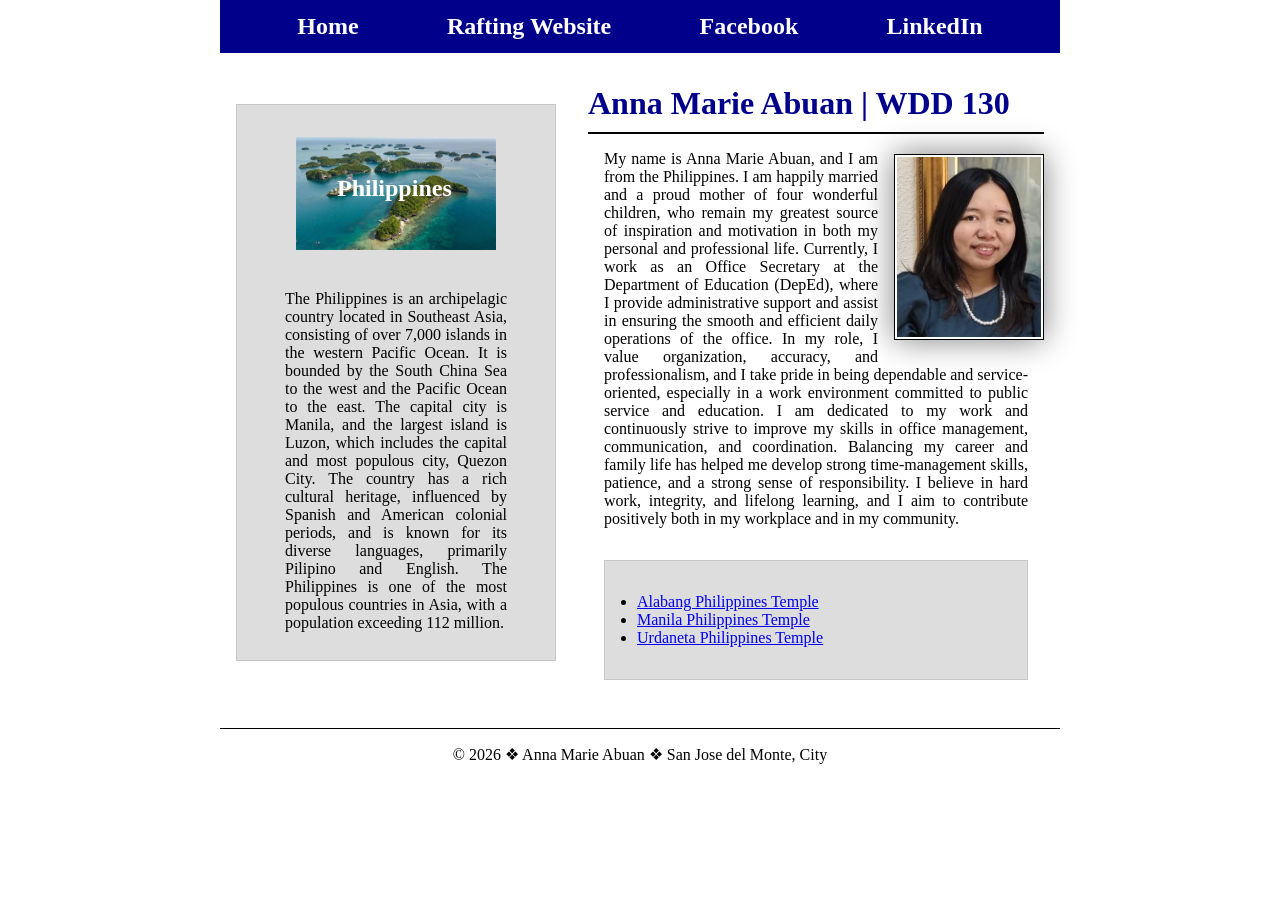
<file: index.html>
<!DOCTYPE html>
<html lang="en">

<head>
    <meta charset="UTF-8">
    <meta name="viewport" content="width=device-width, initial-scale=1.0">
    <title>Anna Marie Abuan | WDD 130</title>
    <meta name="description" content="Anna Marie Abuan's BYU Idaho WDD130 course home page">
    <meta name="author" content="Anna Marie Abuan">
    <link rel="stylesheet" href="styles/styles.css">
</head>

<body>
    <header>
        <nav>
            <ul>
                <a href="#">Home</a>
                <a href="wwr/">Rafting Website</a>
                <!-- <a href="wwr/site-plan-rafting.html">Siteplan</a> -->
                <a href="https://www.facebook.com/anna.abuan23" target="_blank">Facebook</a>
                <a href="www.linkedin.com/in/anna-marie-abuan-817373168"
                  target="_blank">LinkedIn</a>
            </ul>
        </nav>
    </header>
    <div class="grid">
        <main>
            <h1>Anna Marie Abuan | WDD 130</h1>
            <img src="images/profile.jpg" alt="Anna Marie Abuan Profile Picture" width="200">
            <p>My name is Anna Marie Abuan, and I am from the Philippines. I am happily married and
                a
                proud mother
                of four wonderful children, who remain my greatest source of inspiration and
                motivation
                in both my
                personal and professional life.
                Currently, I work as an Office Secretary at the Department of Education (DepEd),
                where I
                provide
                administrative support and assist in ensuring the smooth and efficient daily
                operations
                of the
                office. In my role, I value organization, accuracy, and professionalism, and I take
                pride in being
                dependable and service-oriented, especially in a work environment committed to
                public
                service and
                education.
                I am dedicated to my work and continuously strive to improve my skills in office
                management,
                communication, and coordination. Balancing my career and family life has helped me
                develop strong
                time-management skills, patience, and a strong sense of responsibility. I believe in
                hard work,
                integrity, and lifelong learning, and I aim to contribute positively both in my
                workplace and in my
                community.
            </p>
            <ul class="box">
                <li><a href="https://www.churchofjesuschrist.org/temples/details/alabang-philippines-temple"
                      target="_blank">Alabang Philippines Temple</a></li>
                <li><a href="https://www.churchofjesuschrist.org/temples/details/manila-philippines-temple"
                      target="_blank">Manila Philippines Temple</a></li>
                <li><a href="https://www.churchofjesuschrist.org/temples/details/urdaneta-philippines-temple"
                      target="_blank">Urdaneta Philippines Temple</a></li>
            </ul>
        </main>

        <aside class="box">
            <h2>Philippines</h2>
            <img src=" images/philippines-picture.jpg" alt="Philippines picture">
            <p>The Philippines is an archipelagic country located in Southeast Asia,
                consisting of over 7,000 islands in the western Pacific Ocean. It is bounded by the
                South China Sea
                to the west and the Pacific Ocean to the east. The capital city is Manila, and the
                largest
                island is Luzon, which includes the capital and most populous city, Quezon City. The
                country has a
                rich cultural heritage, influenced by Spanish and American colonial periods, and is
                known for its
                diverse languages, primarily Pilipino and English. The Philippines is one of the
                most
                populous
                countries in Asia, with a population exceeding 112 million.</p>
        </aside>
    </div>
    <footer>
        <p>©️ 2026 ❖ Anna Marie Abuan ❖ San Jose del Monte, City</p>
    </footer>


</body>

</html>
</file>
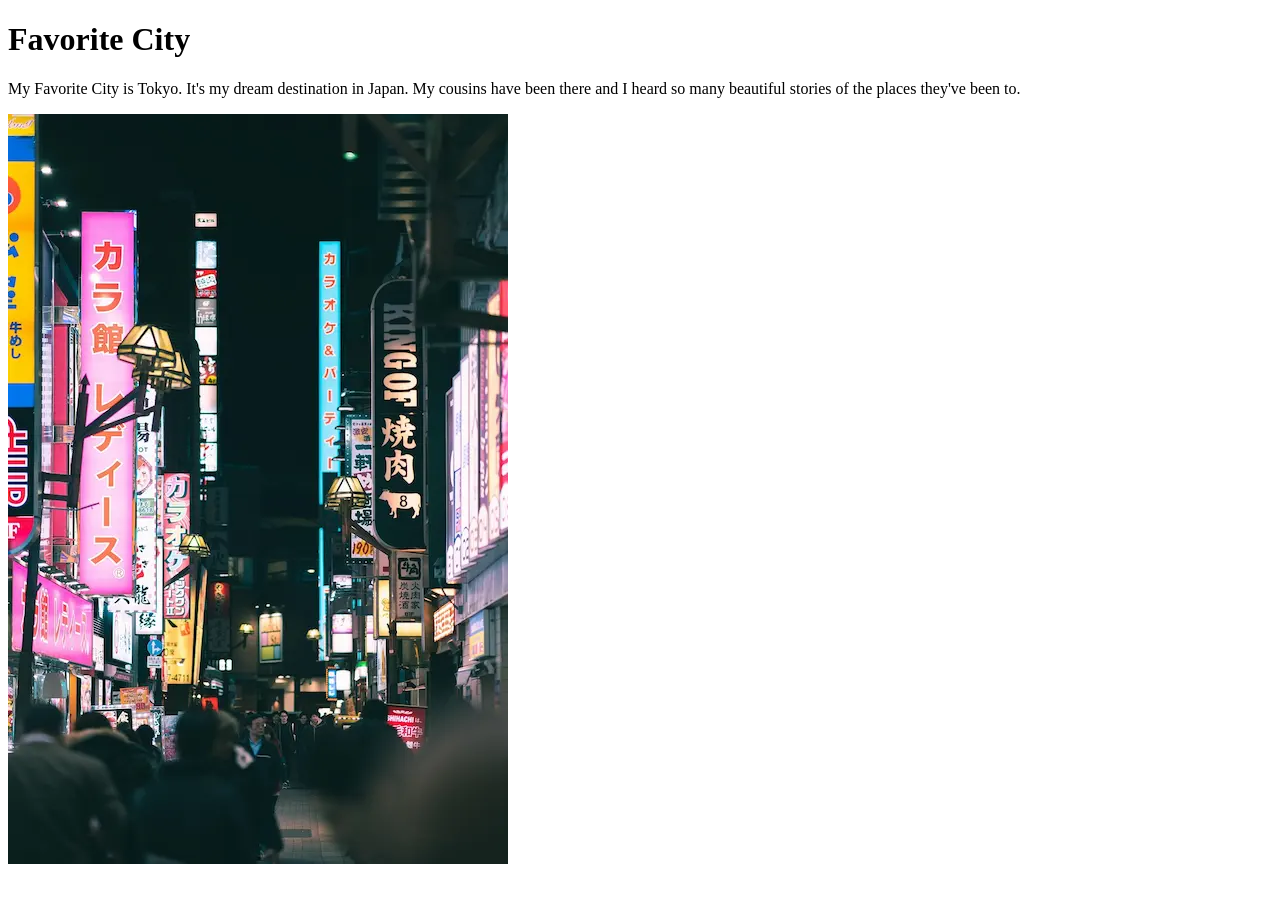
<file: week01/favorite-city.html>
<!DOCTYPE html>
<html lang="en">

<head>
    <meta charset="UTF-8">
    <meta name="viewport" content="width=device-width, initial-scale=1.0">
    <title>Document</title>
</head>

<body>
    <h1>Favorite City</h1>
    <p>My Favorite City is Tokyo. It's my dream destination in Japan. My cousins have been there and
        I heard so many beautiful stories of the places they've been to.</p>
    <img src="images/tokyo-city.webp" alt="Tokyo City Image">
</body>

</html>
</file>
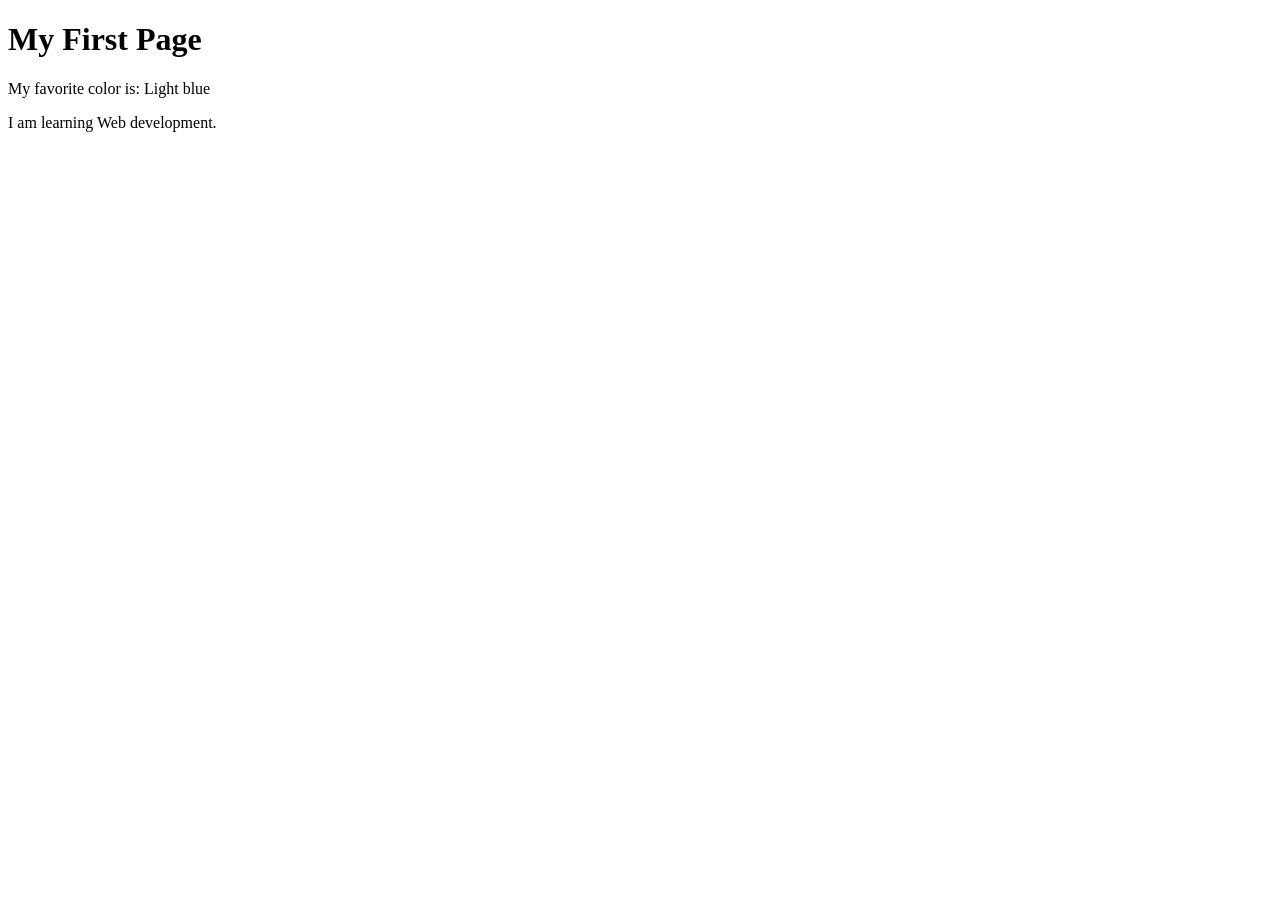
<file: week01/first-page.html>
<!DOCTYPE html>
<html lang="en">

<head>
    <meta charset="UTF-8">
    <meta name="viewport" content="width=device-width, initial-scale=1.0">
    <title>My First Page</title>
</head>

<body>
    <h1>My First Page</h1>
    <p>My favorite color is: Light blue</p>
    <p>I am learning Web development.</p>
</body>

</html>
</file>
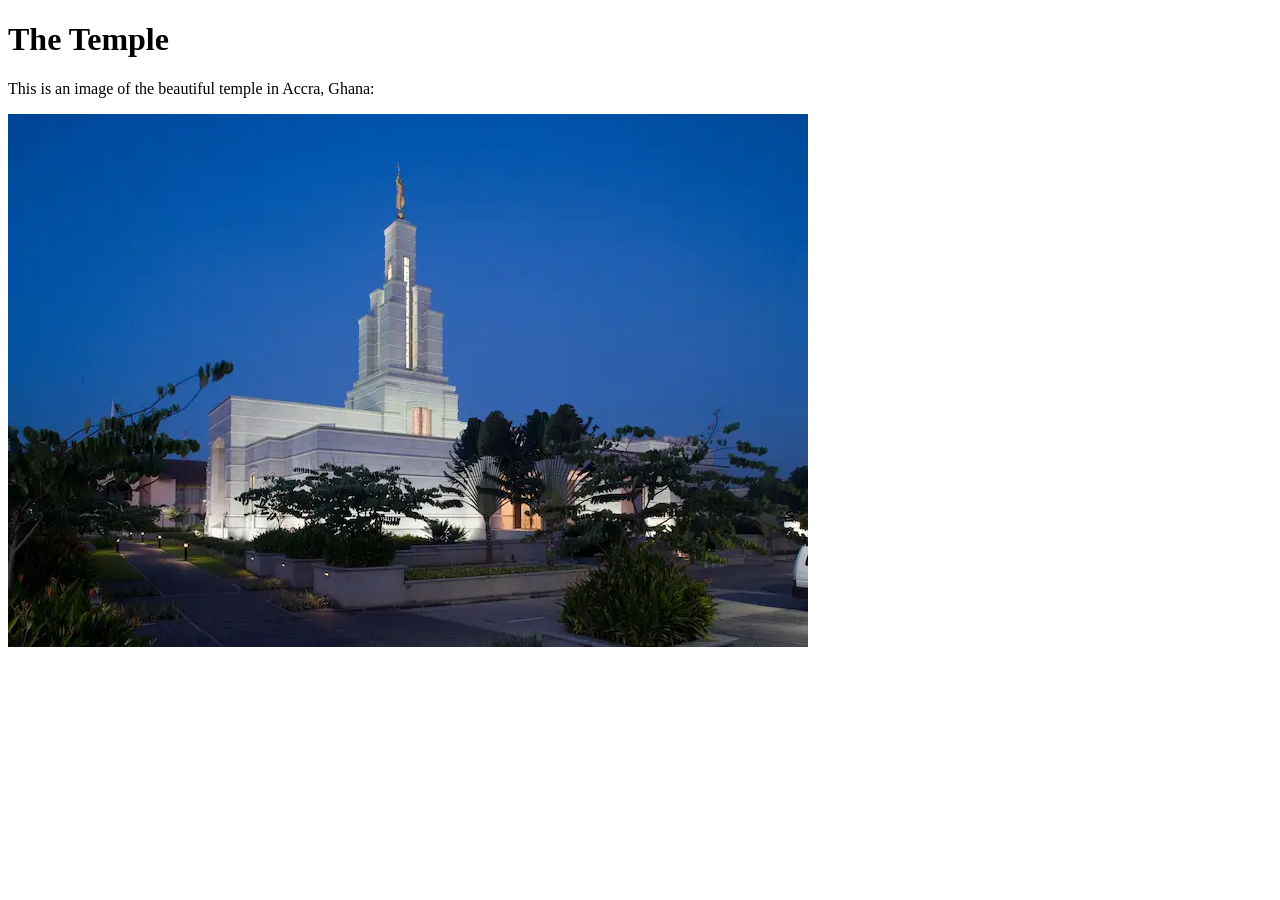
<file: week01/images.html>
<!DOCTYPE html>
<html lang="en">

<head>
    <meta charset="UTF-8">
    <meta name="viewport" content="width=device-width, initial-scale=1.0">
    <title>Temple Image</title>
</head>

<body>
    <h1>The Temple</h1>
    <p>This is an image of the beautiful temple in Accra, Ghana:</p>
    <img src="images/temple-small.webp" alt="The Accra Ghana Temple">

</body>

</html>
</file>
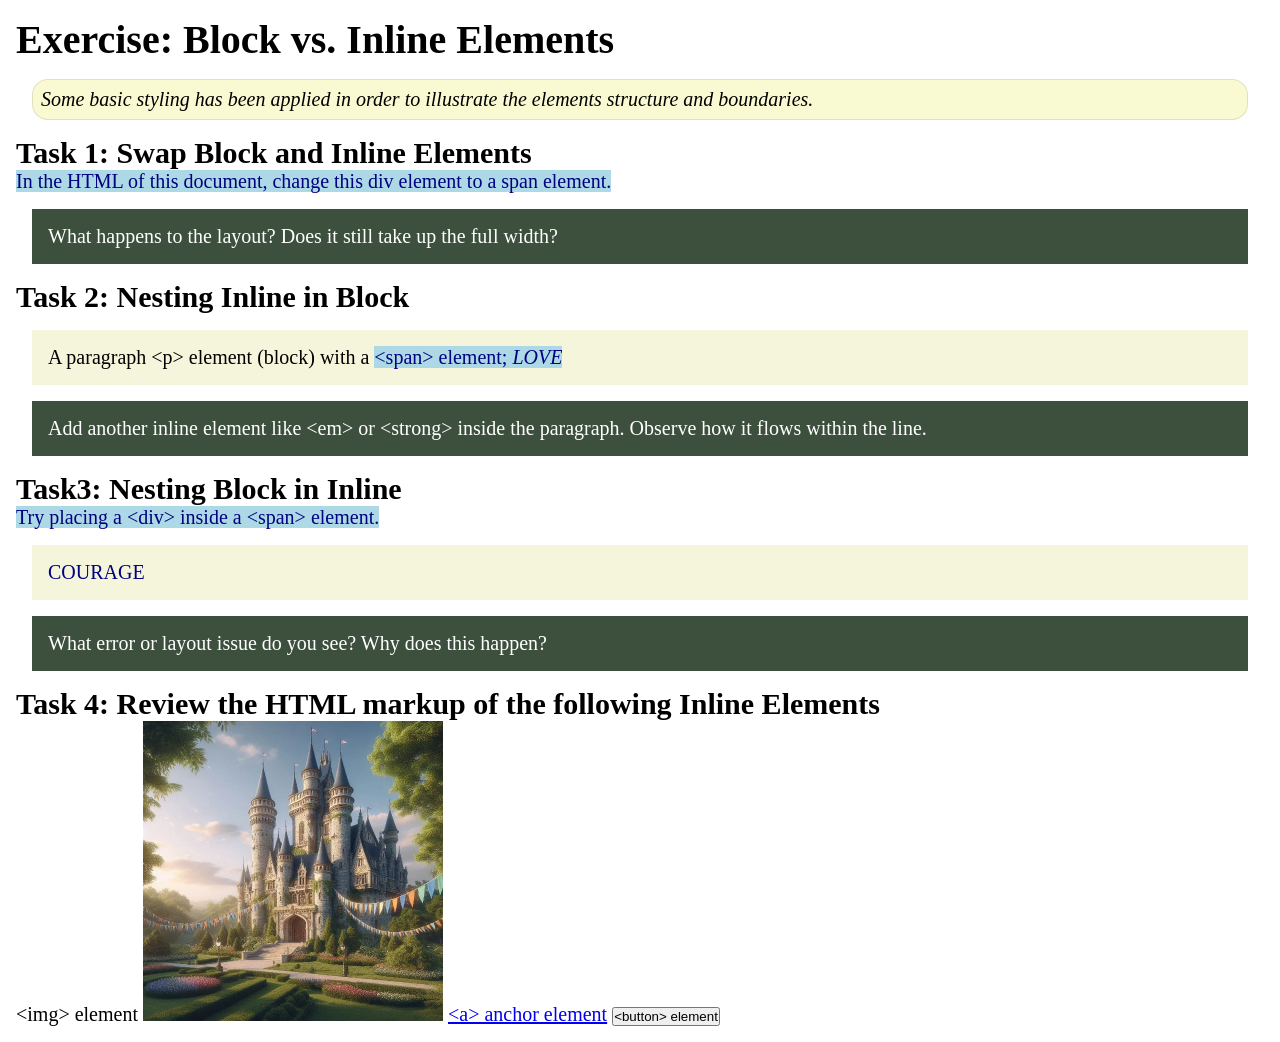
<file: week02/block-vs-inline.html>
<!DOCTYPE html>
<html lang="en">

<head>
    <meta charset="UTF-8">
    <meta name="viewport" content="width=device-width, initial-scale=1.0">
    <title>Exercise: Block vs. Inline Elements</title>
    <link rel="stylesheet" href="styles/block-vs-inline.css">
</head>

<body>
    <main>
        <h1>Exercise: Block vs. Inline Elements</h1>
        <p class="note">Some basic styling has been applied in order to illustrate the elements
            structure and
            boundaries.</p>

        <h2>Task 1: Swap Block and Inline Elements</h2>
        <SPAN>In the HTML of this document, change this div element to a span element.</SPAN>

        <p class="question">What happens to the layout? Does it still take up the full width?</p>

        <h2>Task 2: Nesting Inline in Block</h2>
        <p>A paragraph &lt;p&gt; element (block) with a <span>&lt;span&gt; element;
                <em>LOVE</em></span></p>
        <p class="question">Add another inline element like &lt;em&gt; or &lt;strong&gt; inside the
            paragraph. Observe
            how it flows within the line. </p>

        <h2>Task3: Nesting Block in Inline</h2>
        <span>Try placing a &lt;div&gt; inside a &lt;span&gt; element.
            <DIV>COURAGE</DIV>

        </span>
        <p class="question">What error or layout issue do you see? Why does this happen?</p>


        <h2>Task 4: Review the HTML markup of the following Inline Elements</h2>
        &lt;img&gt; element
        <img src="images/castle.webp" alt="placeholder image (images are inline)" width="300"
          height="300">
        <a href="https://churchofjesuschrist.org">&lt;a&gt; anchor element</a>
        <button type="button">&lt;button&gt; element</button>
    </main>
</body>

</html>
</file>
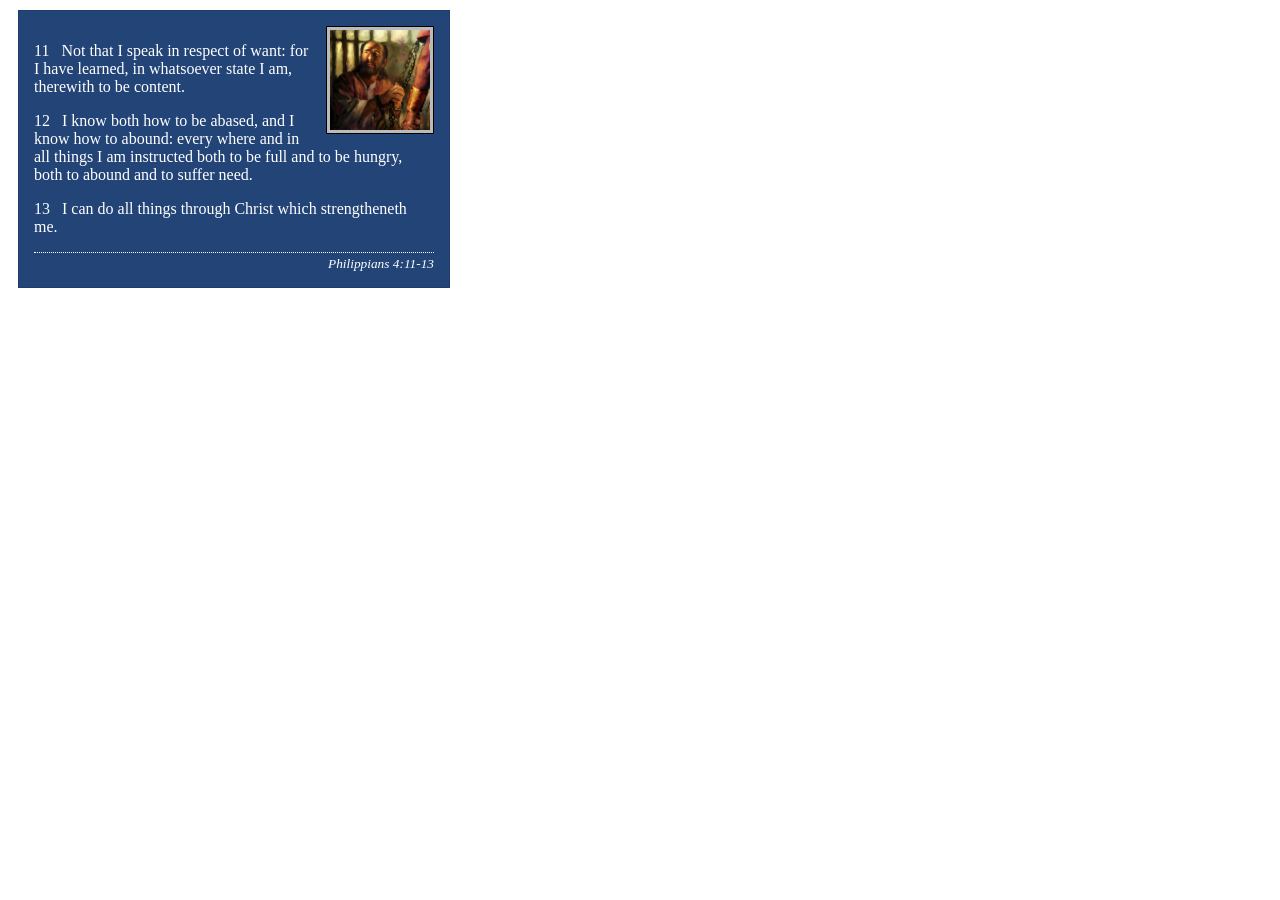
<file: week02/box-model-solution.html>
<!DOCTYPE html>
<html lang="en">
<head>
    <meta charset="UTF-8">
    <meta name="viewport" content="width=device-width, initial-scale=1.0">
    <title>Box Model Activity</title>
    <link rel="stylesheet" href="styles/box-model-solution.css">
</head>
<body>
    <main>
        <div class="callout">
            <img src="images/apostle-paul-imprisoned.webp" alt="Paul the Apostle - Imprisoned in Rome" width="200" height="200">
            <blockquote>
                <p>11 &nbsp; Not that I speak in respect of want: for I have learned, in whatsoever state I am, therewith to be content.</p>
                <p>12 &nbsp; I know both how to be abased, and I know how to abound: every where and in all things I am instructed both to be full and to be hungry, both to abound and to suffer need.</p>
                <p>13 &nbsp; I can do all things through Christ which strengtheneth me.</p>
            </blockquote>
            <cite>Philippians 4:11-13</cite>
        </div>
    </main>
</body>
</html>
</file>
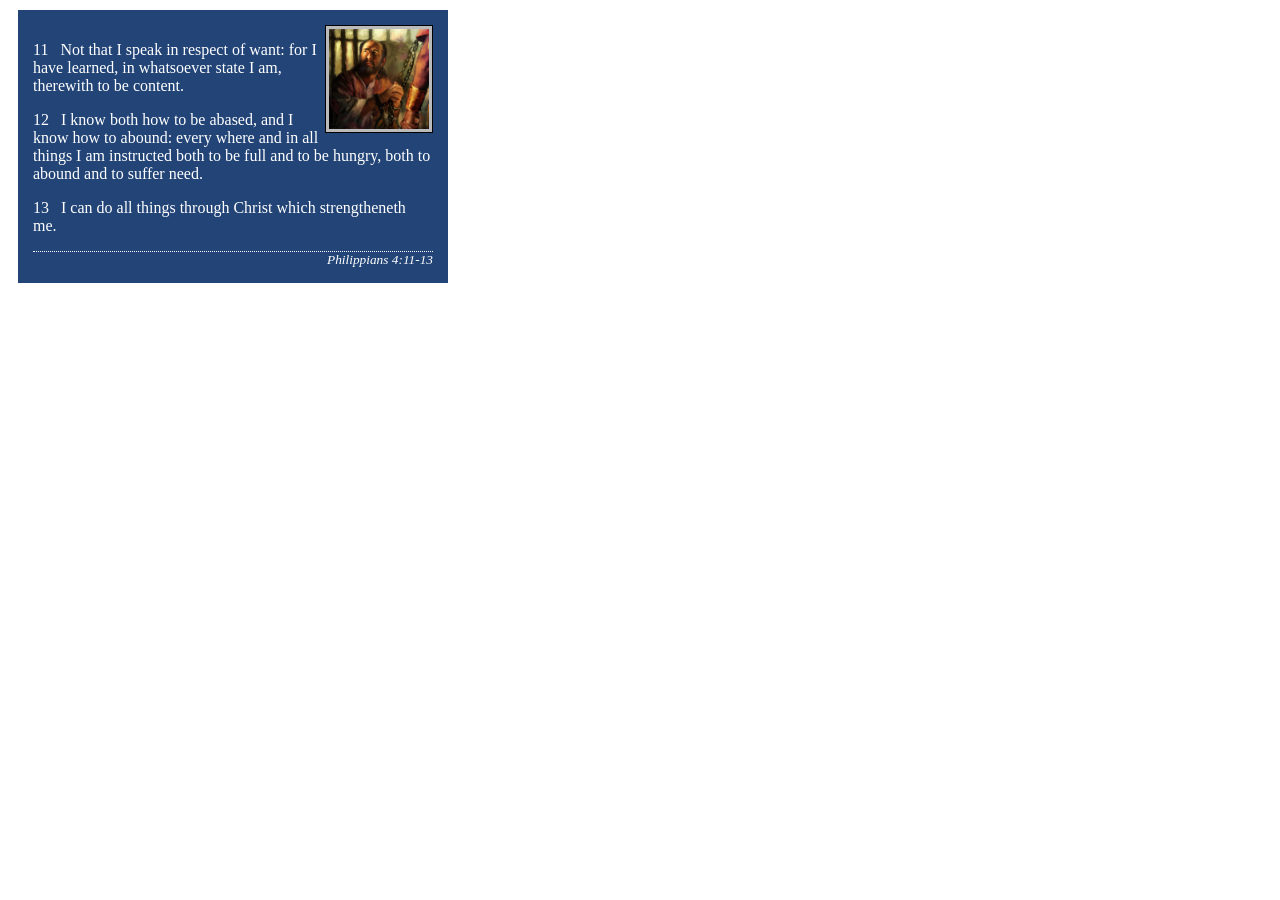
<file: week02/box-model.html>
<!DOCTYPE html>
<html lang="en">

<head>
    <meta charset="UTF-8">
    <meta name="viewport" content="width=device-width, initial-scale=1.0">
    <title>Box Model Activity</title>
    <link rel="stylesheet" href="styles/box-model.css">

</head>

<body>
    <main>
        <div class="callout">
            <img src="images/apostle-paul-imprisoned.webp"
              alt="Paul the Apostle - Imprisoned in Rome" width="200" height="200">
            <blockquote>
                <p>11 &nbsp; Not that I speak in respect of want: for I have learned, in whatsoever
                    state I am, therewith to be content.</p>
                <p>12 &nbsp; I know both how to be abased, and I know how to abound: every where and
                    in all things I am instructed both to be full and to be hungry, both to abound
                    and to suffer need.</p>
                <p>13 &nbsp; I can do all things through Christ which strengtheneth me.</p>
            </blockquote>
            <cite>Philippians 4:11-13</cite>
        </div>
    </main>
</body>

</html>
</file>
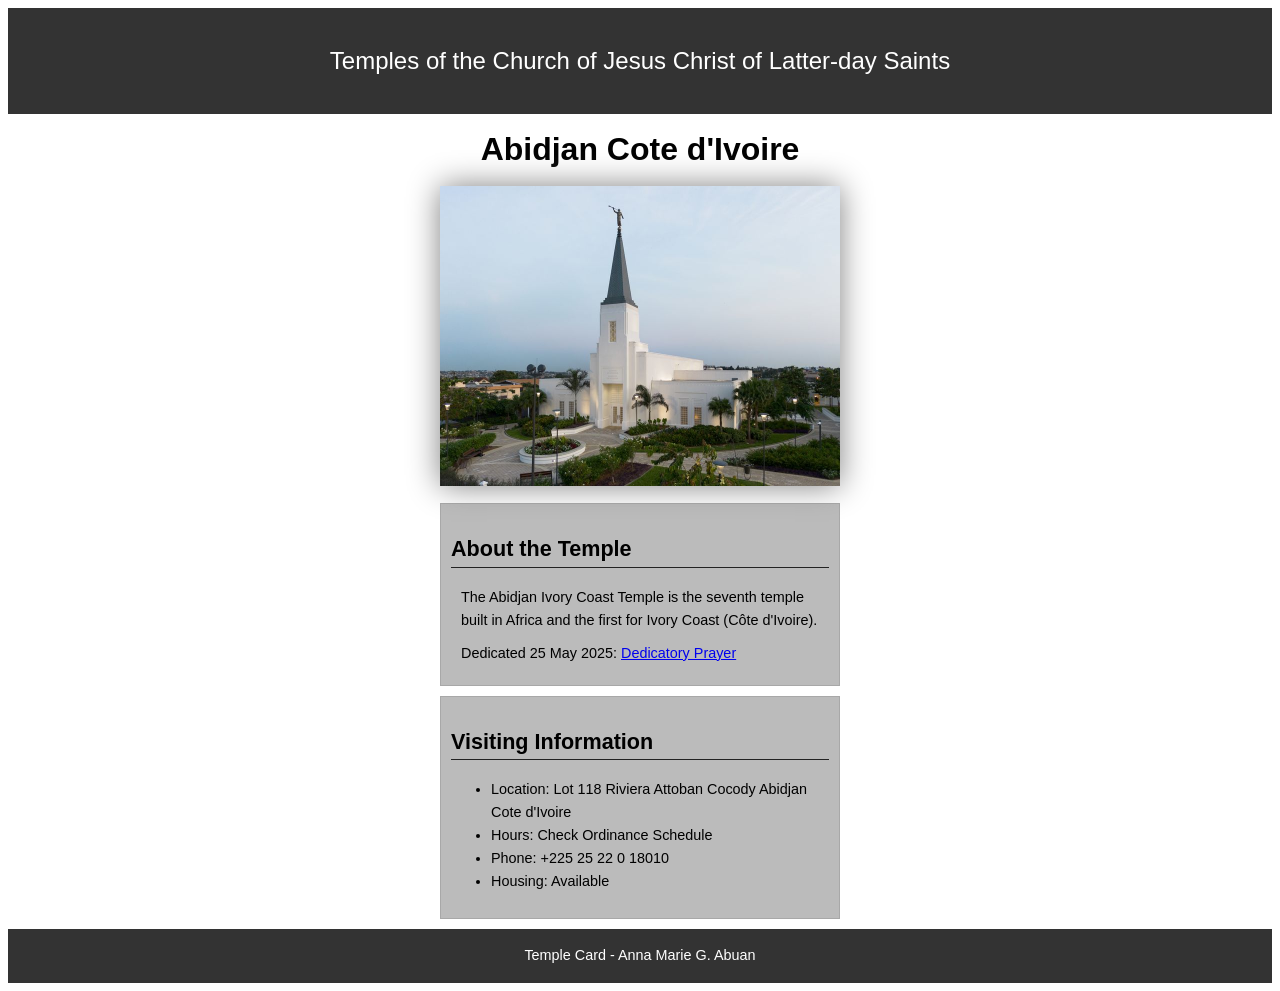
<file: week02/temple.html>
<!DOCTYPE html>
<html lang="en">

<head>
    <meta charset="UTF-8">
    <meta name="viewport" content="width=device-width, initial-scale=1.0">
    <title>Temple Card - Abidjan Cote d'Ivoire</title>
    <link rel="stylesheet" href="styles/temple.css">
</head>

<body>
    <header>
        <p>Temples of the Church of Jesus Christ of Latter-day Saints</p>
    </header>
    <main>
        <h1>Abidjan Cote d'Ivoire</h1>
        <picture>
            <img src="images/abidjan-ivory-coast.jpeg" alt="Abidjan Cote d'Ivoire Temple">
        </picture>
        <section>
            <h2>About the Temple</h2>
            <p>The Abidjan Ivory Coast Temple is the seventh temple built in Africa and the first
                for Ivory Coast (Côte
                d'Ivoire).</p>
            <p>Dedicated 25 May 2025: <a
                  href="https://www.churchofjesuschrist.org/temples/dedicatory-prayer/abidjan-ivory-coast-temple/2025-05-25?lang=eng"
                  target="_blank" rel="noopener noreferrer">Dedicatory Prayer</a></p>
        </section>
        <section>
            <h2>Visiting Information</h2>
            <ul>
                <li>Location: Lot 118 Riviera Attoban Cocody Abidjan Cote d'Ivoire</li>
                <li>Hours: Check Ordinance Schedule</li>
                <li>Phone: +225 25 22 0 18010</li>
                <li>Housing: Available</li>
            </ul>
        </section>
    </main>
    <footer>
        <p>Temple Card - Anna Marie G. Abuan</p>
    </footer>
</body>

</html>
</file>
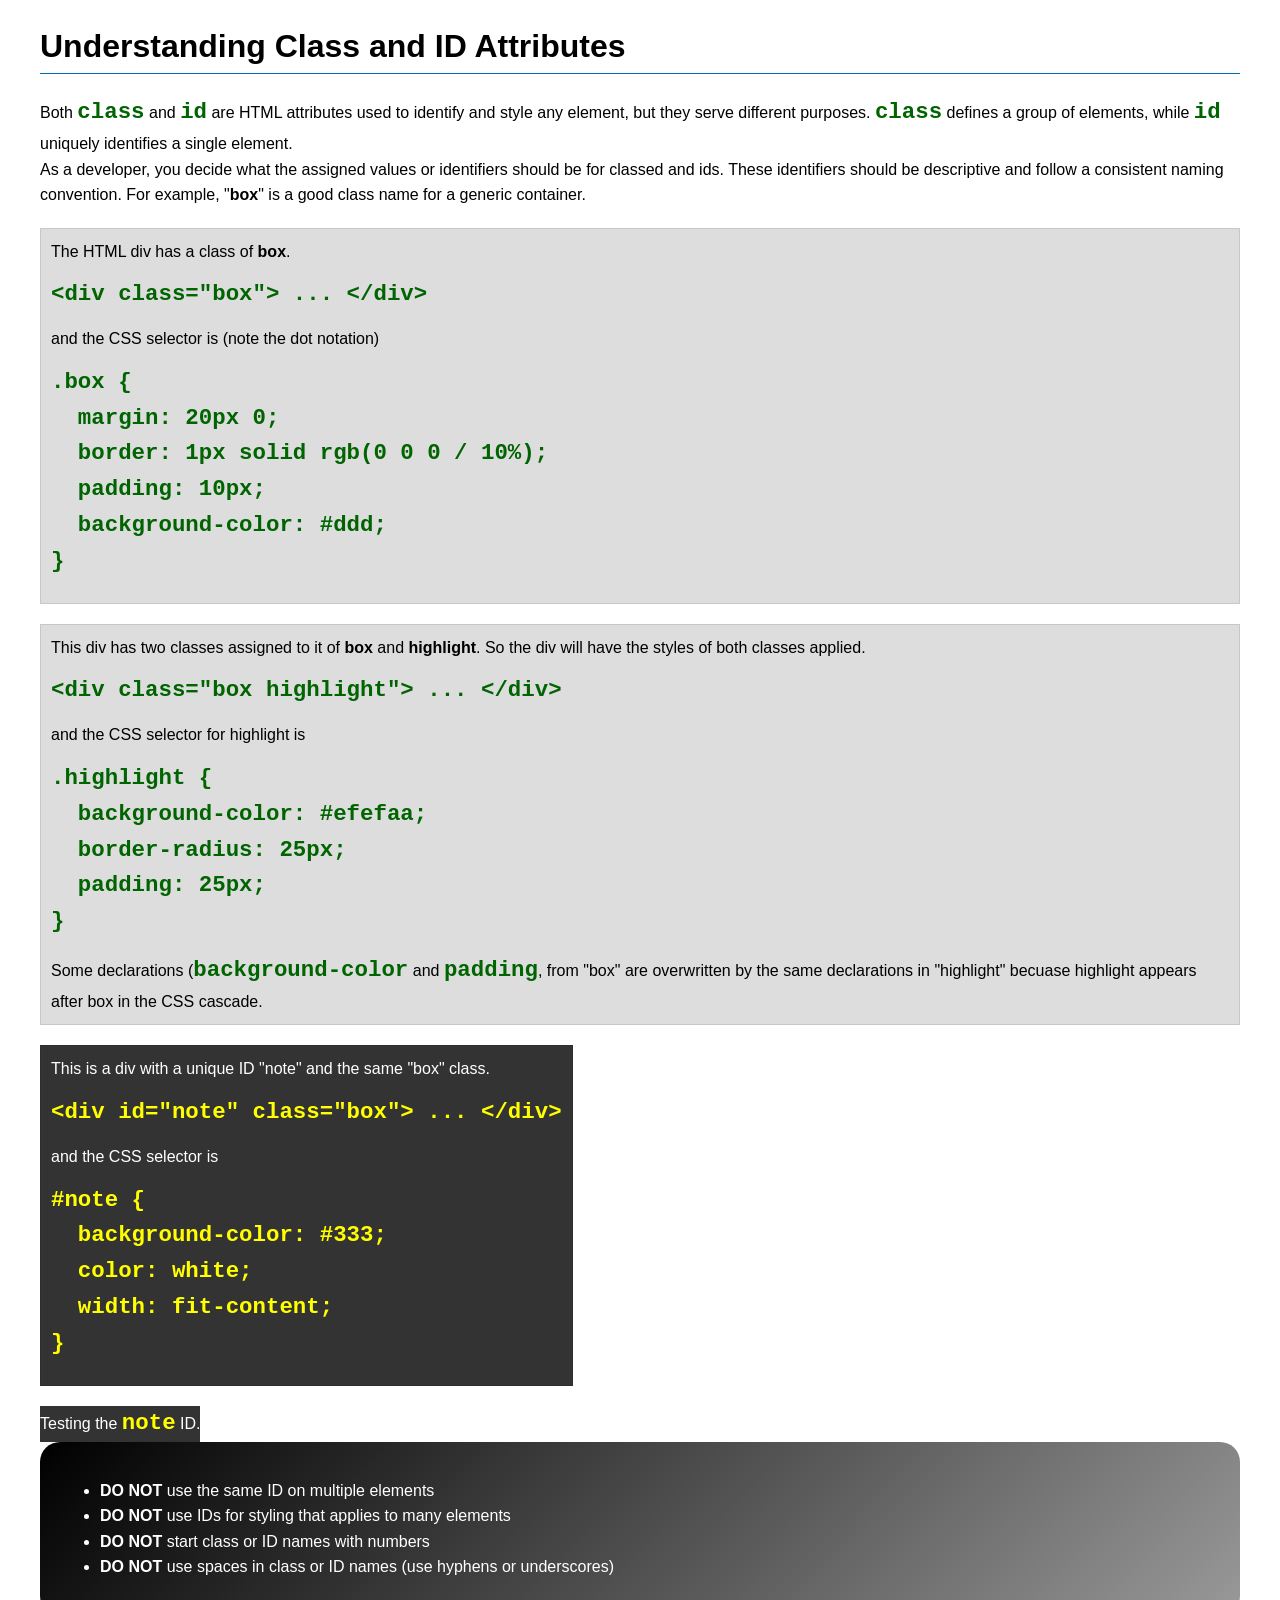
<file: week03/class-and-id.html>
<!DOCTYPE html>
<html lang="en">

<head>
    <meta charset="UTF-8">
    <meta name="viewport" content="width=device-width, initial-scale=1.0">
    <title>Class vs ID Attributes</title>
    <link rel="stylesheet" href="styles/class-and-id.css">
</head>

<body>
    <h1>Understanding Class and ID Attributes</h1>
    <p>Both <code>class</code> and <code>id</code> are HTML attributes used to identify and style
        any element, but they
        serve different purposes. <code>class</code> defines a group of elements, while
        <code>id</code> uniquely
        identifies a single element.
    </p>
    <p>As a developer, you decide what the assigned values or identifiers should be for classed and
        ids. These
        identifiers should be
        descriptive and follow a consistent naming convention. For example, "<strong>box</strong>"
        is a good class name
        for a generic container.</p>
    <div class="box">
        <p>The HTML div has a class of <strong>box</strong>.</p>
        <pre><code class="html">&lt;div class="box"&gt; ... &lt;/div&gt;</code></pre>
        and the CSS selector is (note the dot notation)
        <pre><code class="css">.box {
  margin: 20px 0;
  border: 1px solid rgb(0 0 0 / 10%);
  padding: 10px;
  background-color: #ddd; 
}</code></pre>
    </div>

    <div class="box ">
        <p>This div has two classes assigned to it of <strong>box</strong> and
            <strong>highlight</strong>. So the div
            will have the styles of both classes applied.
        </p>
        <pre><code class="html">&lt;div class="box highlight"&gt; ... &lt;/div&gt;</code></pre>
        and the CSS selector for highlight is
        <pre><code class="css">.highlight {
  background-color: #efefaa;
  border-radius: 25px;
  padding: 25px;
}</code></pre>
        <p>Some declarations (<code>background-color</code> and <code>padding</code>, from "box" are
            overwritten by the same declarations in "highlight" becuase highlight appears after box
            in the CSS cascade.</p>
    </div>

    <div id="note" class="box">
        <p>This is a div with a unique ID "note" and the same "box" class.</p>
        <pre><code class="html">&lt;div id="note" class="box"&gt; ... &lt;/div&gt;</code></pre>
        and the CSS selector is
        <pre><code class="css">#note {
  background-color: #333;
  color: white;
  width: fit-content;
}</code></pre>
    </div>

    <div id="note">
        <p>Testing the <code>note</code> ID.</p>
    </div>

    <section id="best-practice">
        <ul>
            <li><strong>DO NOT</strong> use the same ID on multiple elements</li>
            <li><strong>DO NOT</strong> use IDs for styling that applies to many elements</li>
            <li><strong>DO NOT</strong> start class or ID names with numbers</li>
            <li><strong>DO NOT</strong> use spaces in class or ID names (use hyphens or underscores)
            </li>
        </ul>
    </section>


</body>

</html>
</file>
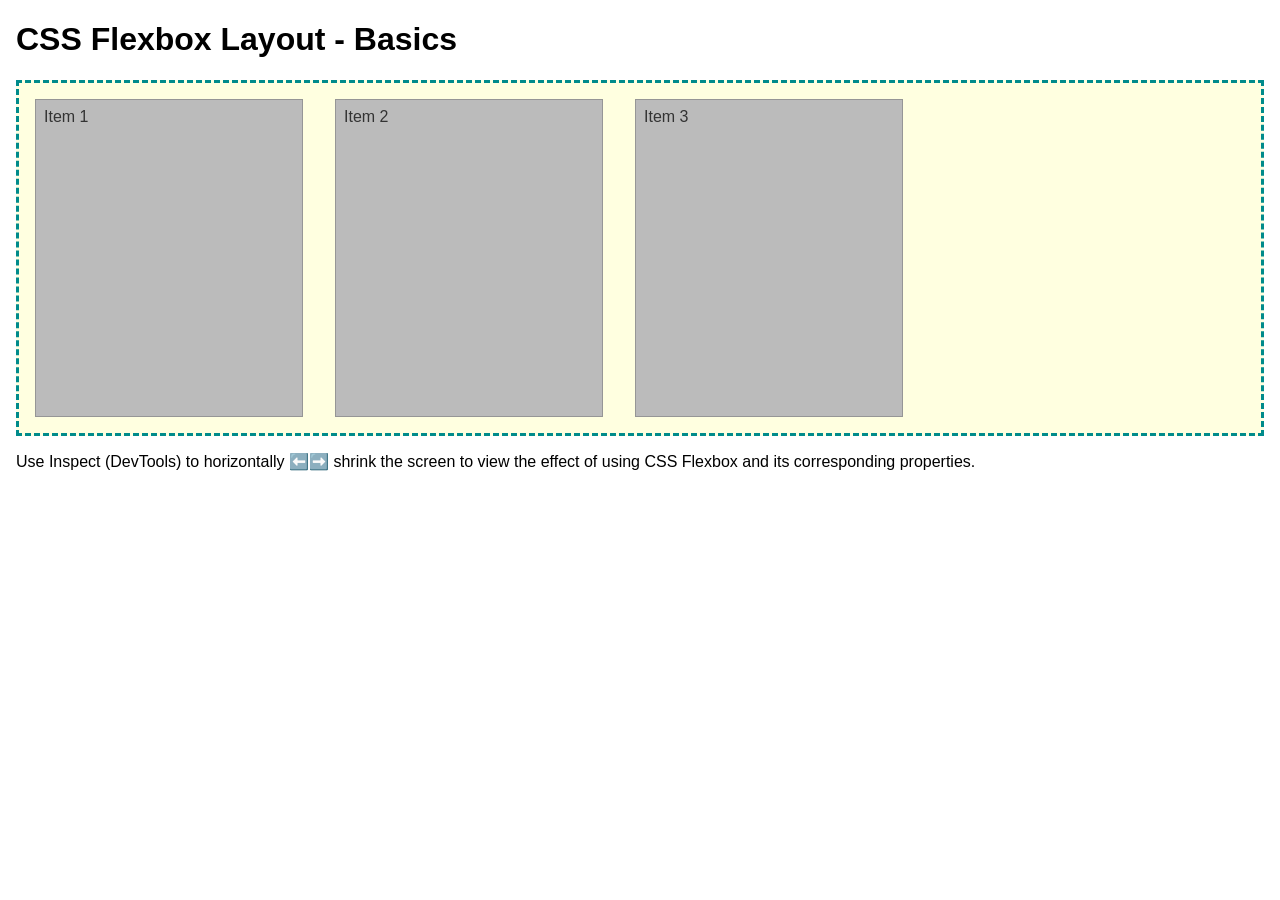
<file: week04/flexbox-layout.html>
<!DOCTYPE html>
<html lang="en">
<head>
    <meta charset="UTF-8">
    <meta name="viewport" content="width=device-width, initial-scale=1.0">
    <title>CSS Flexbox Layout - Basics</title>
    <link rel="stylesheet" href="styles/flexbox.css">
</head>
<body>
    <main>
        <h1>CSS Flexbox Layout - Basics</h1>
        <div class="flex-container">
            <div class="flex-item item1">Item 1</div>
            <div class="flex-item item2">Item 2</div>
            <div class="flex-item item3">Item 3</div>
        </div>
        <p>Use Inspect (DevTools) to horizontally ⬅️➡️ shrink the screen to view the effect of using CSS Flexbox and its corresponding properties.</p>
    </main>
</body>
</html>
</file>
<file: styles/styles.css>
* {
    margin: 0;
    padding: 0;
    box-sizing: border-box;
}

:root {
    --color: darkblue;
    --border: 1px black;
    --height: auto;

}

header,
.grid,
footer {
    max-width: 840px;
    margin: 0 auto;
}

nav ul {
    /* background-color: darkblue; */
    background-color: var(--color);
    padding: 1px;
    margin: 0 auto;
    display: flex;
    flex-wrap: wrap;
    justify-content: space-evenly;
    align-items: center;

}

nav a {
    display: block;
    padding: 0.5em;
    text-decoration: none;
    color: white;
    font-size: 1.5rem;
    font-weight: 700;
    /* max-width: 10px; */
    /* display: block; */
    /* padding: 20px; */
}

/* main {
    max-width: 840px;
} */
.grid {
    display: grid;
    align-items: center;
}

main {
    grid-column: 2/3;
    margin: 1rem;
    /* display: block; */
}

aside {
    width: 20rem;
    /* margin: 1em; */
    text-align: center;
    position: relative;
    /* top: 1rem; */
    grid-column: 1/2;
    grid-row: 1/2;
    /* border: 1px solid rgb(0 0 0/0.2);
    /*1*/
    /* padding: 1em;
    background-color: #eeee;
    color: #333;
    text-align: center; */
    */
}

aside img {
    width: 200px;
    height: auto;
    /* position: relative;
    top: 10px; */

}

aside h2 {
    position: absolute;
    top: 70px;
    left: 100px;
    color: #fff;
}

aside p {
    position: relative;
    top: 20px;
    text-align: justify;

}

h1 {
    /* color: darkblue */
    color: var(--color);
    padding: 1rem 0 10px 0;
    /* padding-bottom: 10px; */
    border-bottom: 2px solid #000;
}

main img {
    width: 150px;
    height: auto;
    border: 1px solid black;
    padding: 2px;
    box-shadow: 0 0 30px gray;
    float: right;
    margin: 20px 0 1rem 1rem;
}

p {
    padding: 1em;
    text-align: justify;
}

footer p {
    margin-top: 1em;
    border-top: 1px solid #000;
    text-align: center;
}

/* Class Selectors */
.box {
    margin: 1rem;
    border: 1px solid rgb(0 0 0 / 10%);
    padding: 2rem;
    background-color: #ddd;
    color: #000;

}
</file>
<file: week02/styles/block-vs-inline.css>
* {
    margin: 0;
    padding: 0;
}

body {
    font-size: 20px;
    margin: 1rem;
}

p,
div {
    background-color: beige;
    margin: 1rem;
    padding: 1rem;
}

span {
    color: navy;
    background-color: lightblue;
}

code {
    margin: 0;
    padding: 0;
    color: green;
    font-size: 1.2rem;
}

.note {
    font-style: italic;
    background-color: lightgoldenrodyellow;
    border-radius: 1rem;
    border: 1px solid rgb(0 0 0 / 10%);
    margin: 1rem;
    padding: .5rem;
}

.question {
    background-color: #3d503d;
    color: #fff;
}
</file>
<file: week02/styles/box-model-solution.css>
.callout {
    max-width: 400px;
    margin: 10px;
    border: 1px solid rgba(0, 0, 0, .1);
    padding: 15px;
    background-color: #247;
    color: #fff;
}

.callout img {
    float: right;
    margin: 0 0 10px 15px;
    border: 1px solid #000;
    padding: 3px;
    background-color: #bbb;
    width: 100px;
    height: auto;

}

blockquote {
    margin: 0;
}

cite {
    display: block;
    border-top: 1px dotted #fff;
    padding-top: 3px;
    text-align: right;
    font-size: smaller;
}
</file>
<file: week02/styles/box-model.css>
.callout {
    max-width: 400px;
    margin: 10px;
    border: 1px solid rgb(0, 0, 0 /0.1);
    padding: 15px;
    background-color: #247;
    color: white;
}

.callout img {
    float: right;
    margin: 0, 0, 10px, 15px;
    border: 1px solid black;
    padding: 3px;
    background-color: #bbb;
    width: 100px;
    height: auto;
}

blockquote {
    margin: 0;
}

cite {
    display: block;
    border-top: 1px dotted #fff;
    text-align: right;
    font-size: smaller;
}
</file>
<file: week02/styles/temple.css>
body {
    font-family: Arial, sans-serif;
    line-height: 1.6;
}

header {
    background-color: #333333;
    color: white;
    padding: 10px;
    text-align: center;
    font-size: 1.5rem;

}

main {
    width: 400px;
    margin: 0 auto;

}

h1 {
    margin: 10px;
    text-align: center;
}

img {
    width: 100%;
    height: auto;
    box-shadow: 0 0 30px gray;
}

section {
    margin: 10px 0;
    border: 1px solid rgb(0 0 0/10%);
    padding: 10px;
    background-color: #bbb;
    font-size: 0.9rem;
}

section p {
    margin: 10px;
}

h2 {
    margin: 10px, 10px, 10px;
    border-bottom: 1px solid #222
}

footer {
    background-color: #333333;
    color: white;
    padding: 1px;
    text-align: center;
    font-size: 0.9rem;

}
</file>
<file: week03/styles/class-and-id.css>
body {
    font-family: Arial, sans-serif;
    line-height: 1.6;
    margin: 0;
    padding: 0 40px;
}

h1 {
    border-bottom: 1px solid rgb(0 110 182);
    padding-bottom: 0;
}



p {
    margin: 0;
}

code {
    color: darkgreen;
    font-weight: 700;
    font-size: 1.4rem;
}

/* Class examples - can be reused */

.box {
    margin: 20px 0;
    border: 1px solid rgb(0 0 0 / 10%);
    padding: 10px;
    background-color: #ddd; /* this is shorthand for #dddddd */
}

.highlight {
    background-color: #efefaa;
    border-radius: 25px;
    padding: 25px;
}

/* ID examples - should be unique */

#note {
    background-color: #333;
    color: white;
    width: fit-content;
}

#note code {
    color: yellow;
}

#best-practice {
    background: linear-gradient(135deg, #000 0%, #999 100%);
    color: white;
    border-radius: 20px;
    padding: 20px
}
</file>
<file: week04/styles/flexbox.css>
body {
    font-family: Helvetica, Arial, sans-serif;
    margin: 1rem;
}

.flex-container {
    border: 3px dashed darkcyan;
    background-color: lightyellow;
    display: flex;
    flex-wrap: wrap;
}

.flex-item {
    width: 250px;
    margin: 1rem;
    border: 1px solid rgb(0 0 0 / 20%);
    padding: 0.5rem;
    background-color: #bbb;
    color: #333;
}

.item1 {
    min-height: 100px;
}

.item2 {
    min-height: 200px;
}

.item3 {
    min-height: 300px;
}
</file>
